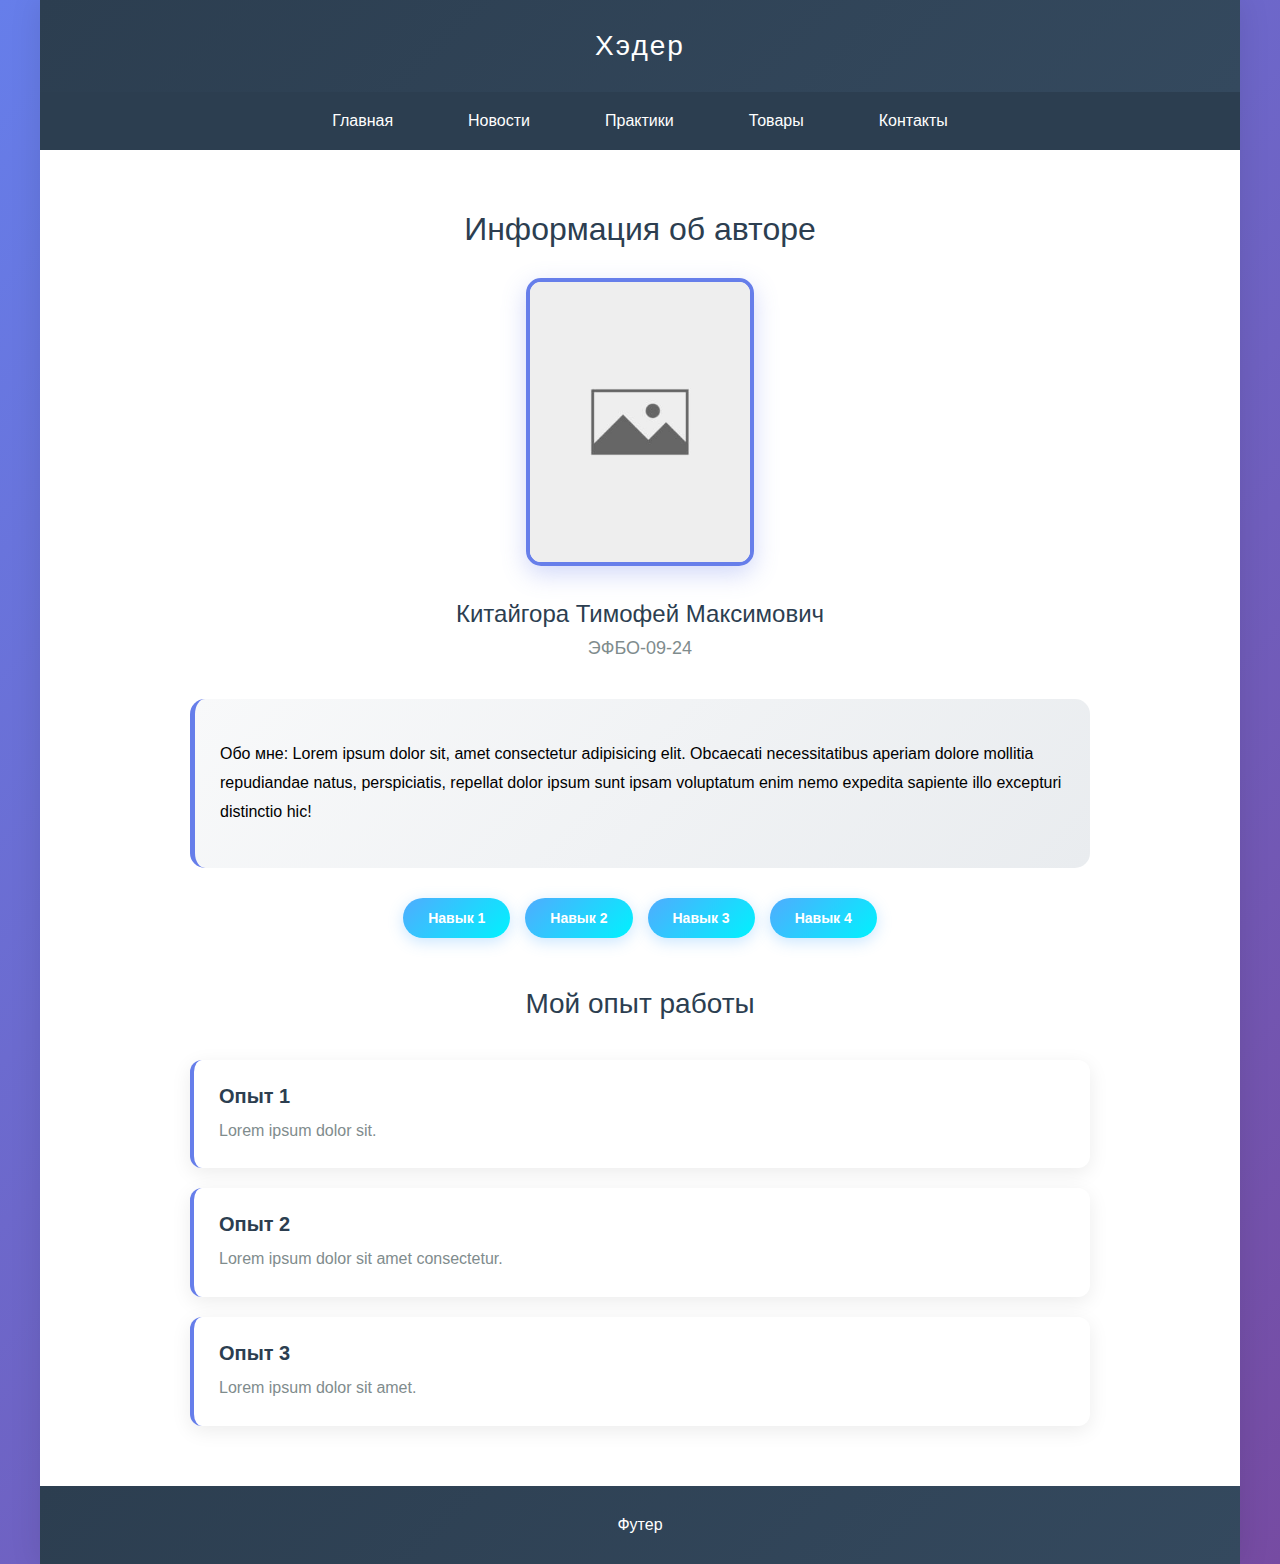
<file: index.html>
<!DOCTYPE html>
<html lang="ru">
<head>
    <meta charset="UTF-8">
    <meta name="viewport" content="width=device-width, initial-scale=1.0">
    <title>Семестровая работа</title>
    <link rel="stylesheet" href="style/styles.css">
</head>
<body>
    <div class="page-container">
        <div class="header">Хэдер</div>
        
        <div class="nav">
            <ul class="nav-list">
                <li class="nav-item"><a class="nav-link" href="index.html">Главная</a></li>
                <li class="nav-item"><a class="nav-link" href="pages/news.html">Новости</a></li>
                <li class="nav-item"><a class="nav-link" href="pages/practices.html">Практики</a></li>
                <li class="nav-item"><a class="nav-link" href="pages/goods.html">Товары</a></li>
                <li class="nav-item"><a class="nav-link" href="pages/contacts.html">Контакты</a></li>
            </ul>
        </div>
        
        <div class="content">
            <div class="profile-header">
                <h1 class="profile-title">Информация oб авторе</h1>
                <img class="profile-photo" src="images/goods1.jpg" alt="Фото автора">
                <h2 class="profile-name">Китайгора Тимофей Максимович</h2>
                <p class="profile-group">ЭФБО-09-24</p>
            </div>

            <div class="about-me">
                <p>Обо мне: Lorem ipsum dolor sit, amet consectetur adipisicing elit. Obcaecati necessitatibus aperiam dolore mollitia repudiandae natus, perspiciatis, repellat dolor ipsum sunt ipsam voluptatum enim nemo expedita sapiente illo excepturi distinctio hic!</p>
            </div>

            <div class="skills-container">
                <div class="skill-tag">Навык 1</div>
                <div class="skill-tag">Навык 2</div>
                <div class="skill-tag">Навык 3</div>
                <div class="skill-tag">Навык 4</div>
            </div>

            <div class="experience-section">
                <h2 class="section-title">Мой опыт работы</h2>
                <div class="experience-card">
                    <h3 class="experience-title">Опыт 1</h3>
                    <p class="experience-desc">Lorem ipsum dolor sit.</p>
                </div>
                <div class="experience-card">
                    <h3 class="experience-title">Опыт 2</h3>
                    <p class="experience-desc">Lorem ipsum dolor sit amet consectetur.</p>
                </div>
                <div class="experience-card">
                    <h3 class="experience-title">Опыт 3</h3>
                    <p class="experience-desc">Lorem ipsum dolor sit amet.</p>
                </div>
            </div>
        </div>
        
    <div class="footer">Футер</div>
    </div>
</body>
</html>
</file>
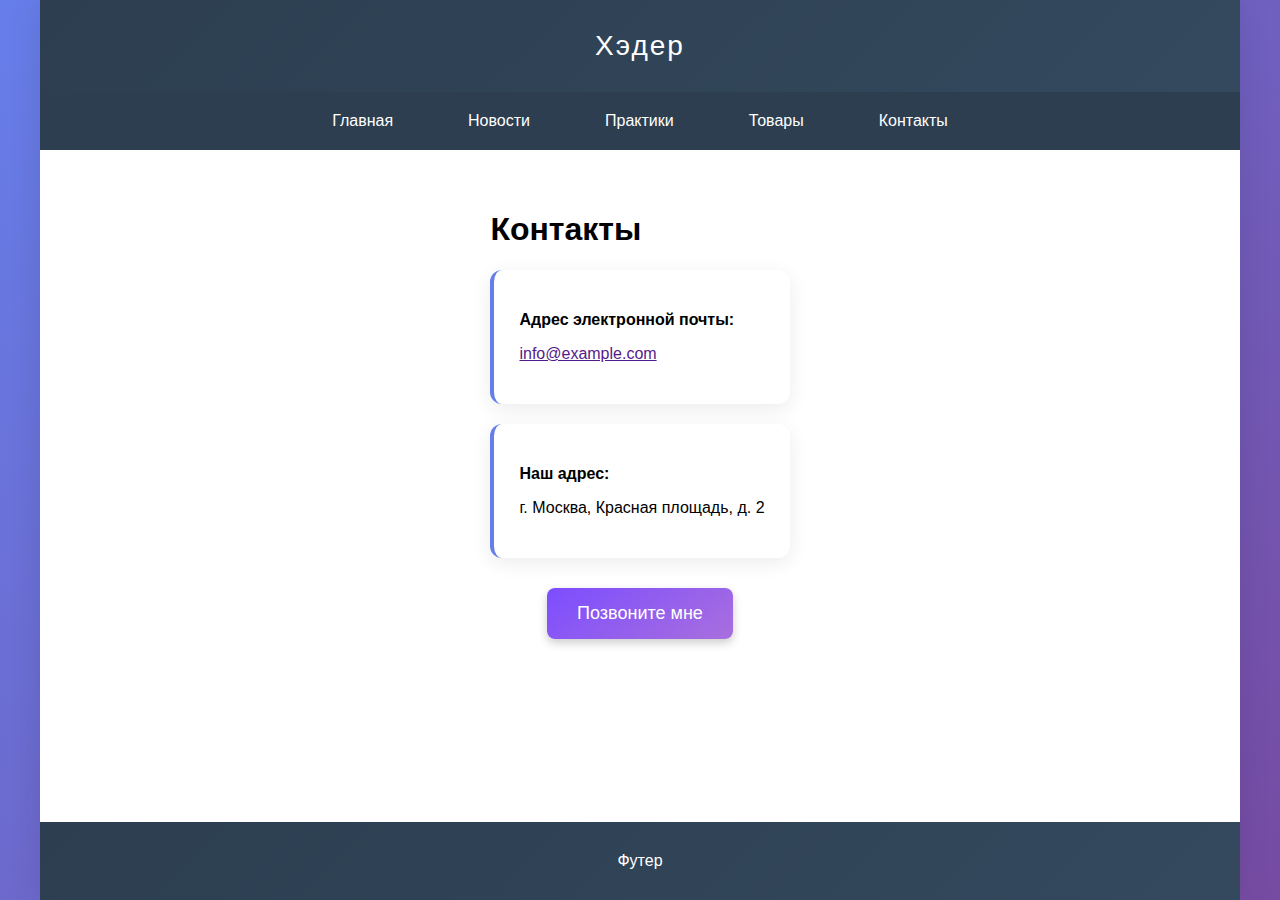
<file: pages/contacts.html>
<!DOCTYPE html>
<html lang="ru"> <head>
    <meta charset="UTF-8">
    <meta name="viewport" content="width=device-width, initial-scale=1.0">
    <link rel="stylesheet" href="../style/styles.css">
    <title>Контакты</title>
</head>
<body>
    
    <div class="page-container"> 
        
        <div class="header">Хэдер</div>

        <div class="nav">
            <ul class="nav-list">
                <li class="nav-item"><a class="nav-link" href="../index.html">Главная</a></li>
                <li class="nav-item"><a class="nav-link" href="news.html">Новости</a></li>
                <li class="nav-item"><a class="nav-link" href="practices.html">Практики</a></li>
                <li class="nav-item"><a class="nav-link" href="goods.html">Товары</a></li>
                <li class="nav-item"><a class="nav-link" href="contacts.html">Контакты</a></li>
            </ul>
        </div> 

        <div class="content">
            <h1>Контакты</h1>
            
            <div class="experience-card">
                <p><strong>Адрес электронной почты:</strong></p>
                <p><a href="">info@example.com</a></p>
            </div>
            
            <div class="experience-card">
                <p><strong>Наш адрес:</strong></p>
                <p>г. Москва, Красная площадь, д. 2</p>
            </div>
            
            <div class="contact-button-block">
                <a href="">
                    <button class="call-button">Позвоните мне</button>
                </a>
            </div>
        </div>
        
        <div class="footer">Футер</div> 
        
    </div> 

</body>
</html>
</file>
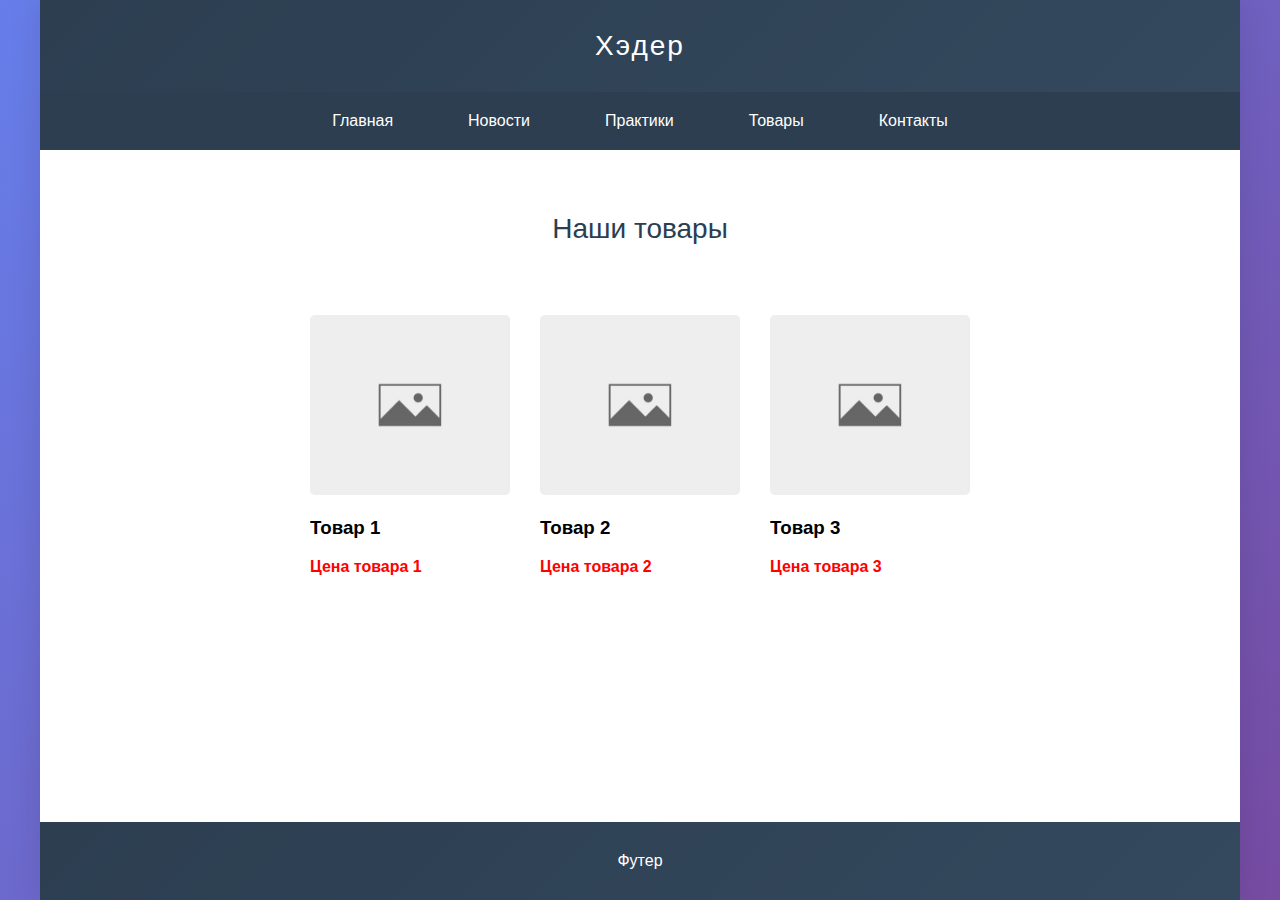
<file: pages/goods.html>
<!DOCTYPE html>
<html lang="ru">
<head>
    <meta charset="UTF-8">
    <meta name="viewport" content="width=device-width, initial-scale=1.0">
    <link rel="stylesheet" href="../style/styles.css">
    <title>Товары</title>
</head>
<body>
    
    <div class="page-container"> 
        
        <div class="header">Хэдер</div>

        <div class="nav">
            <ul class="nav-list">
                <li class="nav-item"><a class="nav-link" href="../index.html">Главная</a></li>
                <li class="nav-item"><a class="nav-link" href="news.html">Новости</a></li>
                <li class="nav-item"><a class="nav-link" href="practices.html">Практики</a></li>
                <li class="nav-item"><a class="nav-link" href="goods.html">Товары</a></li>
                <li class="nav-item"><a class="nav-link" href="contacts.html">Контакты</a></li>
            </ul>
        </div> 

        <div class="content">
            <h2 class="section-title">Наши товары</h2>
            
            <div class="goods-container">
            
                <div class="">
                    <img class="good-photo" src="../images/goods1.jpg" alt="Фото Товар 1" width="200" height="150">
                    <h3 class="good-title">Товар 1</h3>
                    <p class="good-price">Цена товара 1</p>
                </div>

                <div class="">
                    <img class="good-photo" src="../images/goods4.jpg" alt="Фото Товар 2" width="200" height="250">
                    <h3 class="good-title">Товар 2</h3>
                    <p class="good-price">Цена товара 2</p>
                </div>

                <div class="">
                    <img class="good-photo" src="../images/goods6.jpg" alt="Фото Товар 3" width="200" height="250">
                    <h3 class="good-title">Товар 3</h3>
                    <p class="good-price">Цена товара 3</p>
                </div>
                
            </div> </div> <div class="footer">Футер</div> 
        
    </div> 

</body>
</html>
</file>
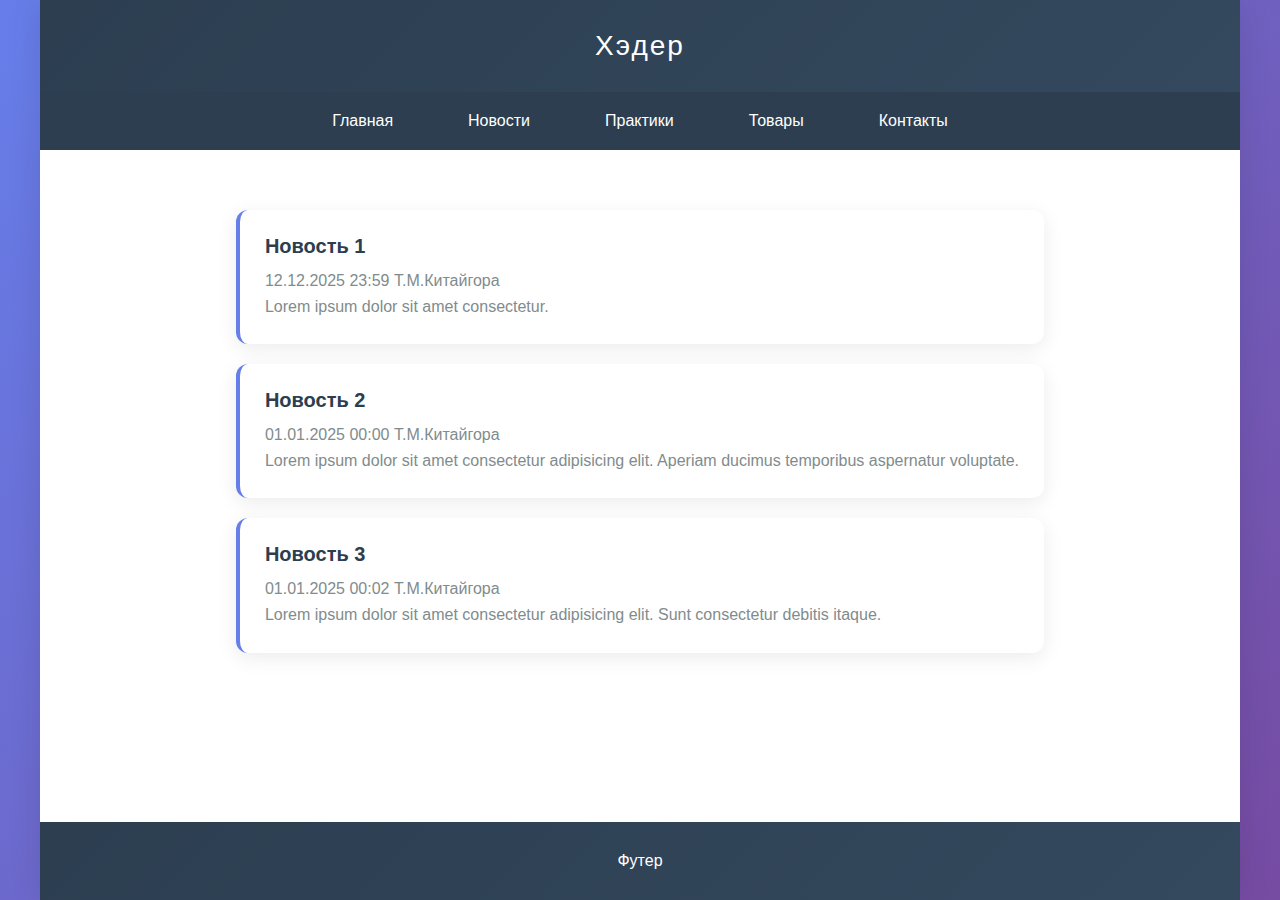
<file: pages/news.html>
<!DOCTYPE html>
<html lamg = "ru">
 <head>
    <meta charset="UTF-8">
    <meta name="viewport" content="width=device-width, initial-scale=1.0">
    <link rel="stylesheet" href="../style/styles.css">
    <title>Семестровая работа</title>
</head>
<body>
    <div class="page-container">
        <div class="header">Хэдер</div>

        <div class="nav">
            <ul class="nav-list">
                <li class="nav-item"><a class="nav-link" href="../index.html">Главная</a></li>
                <li class="nav-item"><a class="nav-link" href="news.html">Новости</a></li>
                <li class="nav-item"><a class="nav-link" href="practices.html">Практики</a></li>
                <li class="nav-item"><a class="nav-link" href="goods.html">Товары</a></li>
                <li class="nav-item"><a class="nav-link" href="contacts.html">Контакты</a></li>
            </ul>
        </div> 
            <div class="content">
                <div class="experience-card">
                    <h2 class="experience-title">Новость 1</h2>
                    <p class="experience-desc">12.12.2025 23:59 Т.М.Китайгора</p>
                    <p class="experience-desc">Lorem ipsum dolor sit amet consectetur.</p>
                </div>

                <div class="experience-card">
                    <h2 class="experience-title">Новость 2</h2>
                    <p class="experience-desc">01.01.2025 00:00 Т.М.Китайгора</p>
                    <p class="experience-desc">Lorem ipsum dolor sit amet consectetur adipisicing elit. Aperiam ducimus temporibus aspernatur voluptate.</p>
                </div>

                <div class="experience-card">
                    <h2 class="experience-title">Новость 3</h2>
                    <p class="experience-desc">01.01.2025 00:02 Т.М.Китайгора</p>
                    <p class="experience-desc">Lorem ipsum dolor sit amet consectetur adipisicing elit. Sunt consectetur debitis itaque.</p>
                </div>
                
        </div>
      <div class="footer">Футер</div>
    </div>
    
 </body>
</html>
</file>
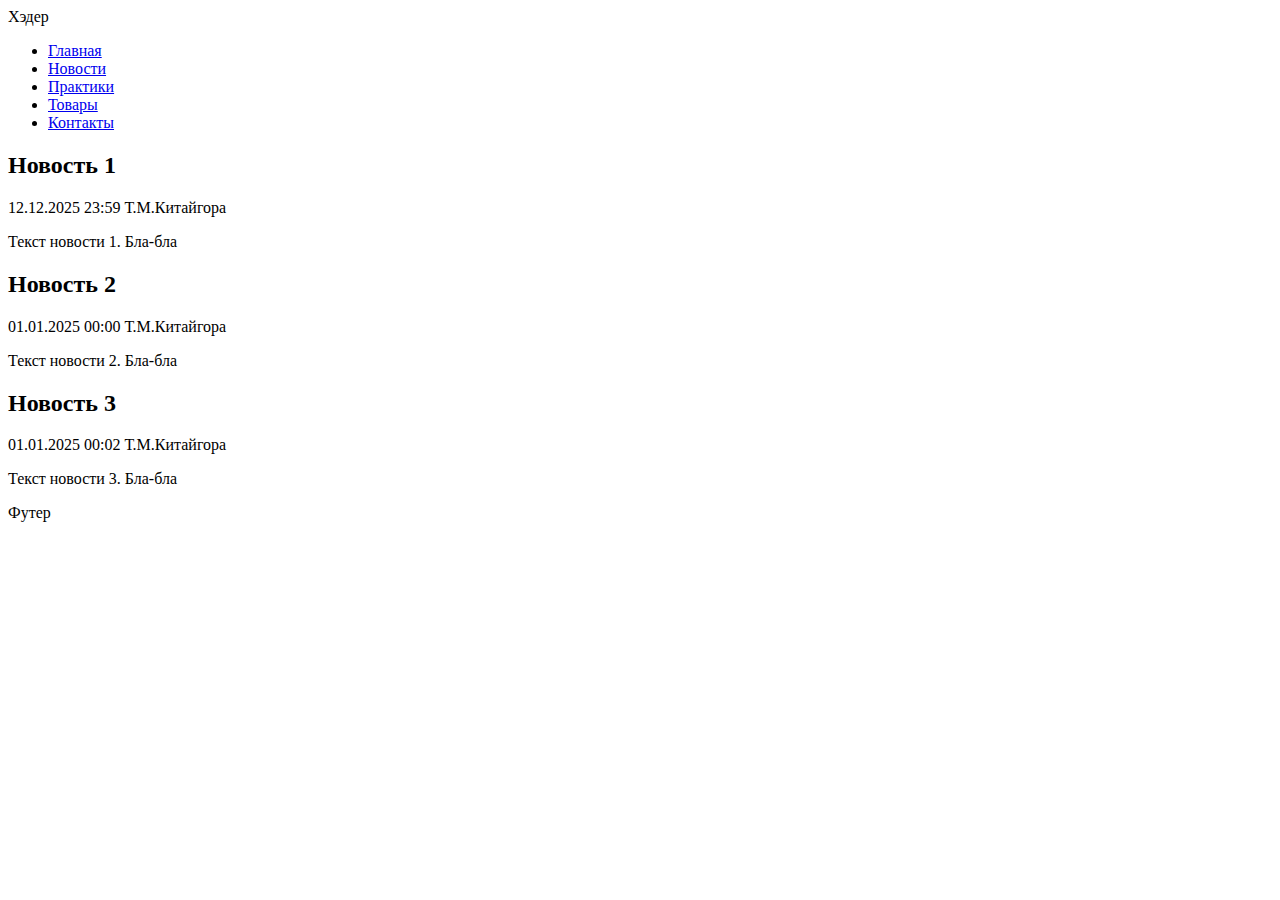
<file: pages/practice.html>
<!DOCTYPE html>
<html lamg = "ru">
 <head>
    <meta charset="UTF-8">
    <meta name="viewport" content="width=device-width, initial-scale=1.0">
    <title>Семестровая работа</title>
</head>
<body>
    <div id="header">Хэдер</div>
    <div id="menu">
        <ul>
            <li><a href="../index.html">Главная</a></li>
            <li><a href="news.html">Новости</a></li>
            <li><a href="pages/practices.html">Практики</a></li>
            <li><a href="pages/goods.html">Товары</a></li>
            <li><a href="pages/contacts.html">Контакты</a></li>
        </ul>
    </div>
    <div>
    <h2>Новость 1</h2>
    <p>12.12.2025 23:59 Т.М.Китайгора</p>
    <p>Текст новости 1. Бла-бла</p>
</div>

<div>
    <h2>Новость 2</h2>
    <p>01.01.2025 00:00 Т.М.Китайгора</p>
    <p>Текст новости 2. Бла-бла</p>
</div>

<div>
    <h2>Новость 3</h2>
    <p>01.01.2025 00:02 Т.М.Китайгора</p>
    <p>Текст новости 3. Бла-бла</p>
</div>
    </div>
    <div id="footer">Футер</div>
 </body>
</html>
</file>
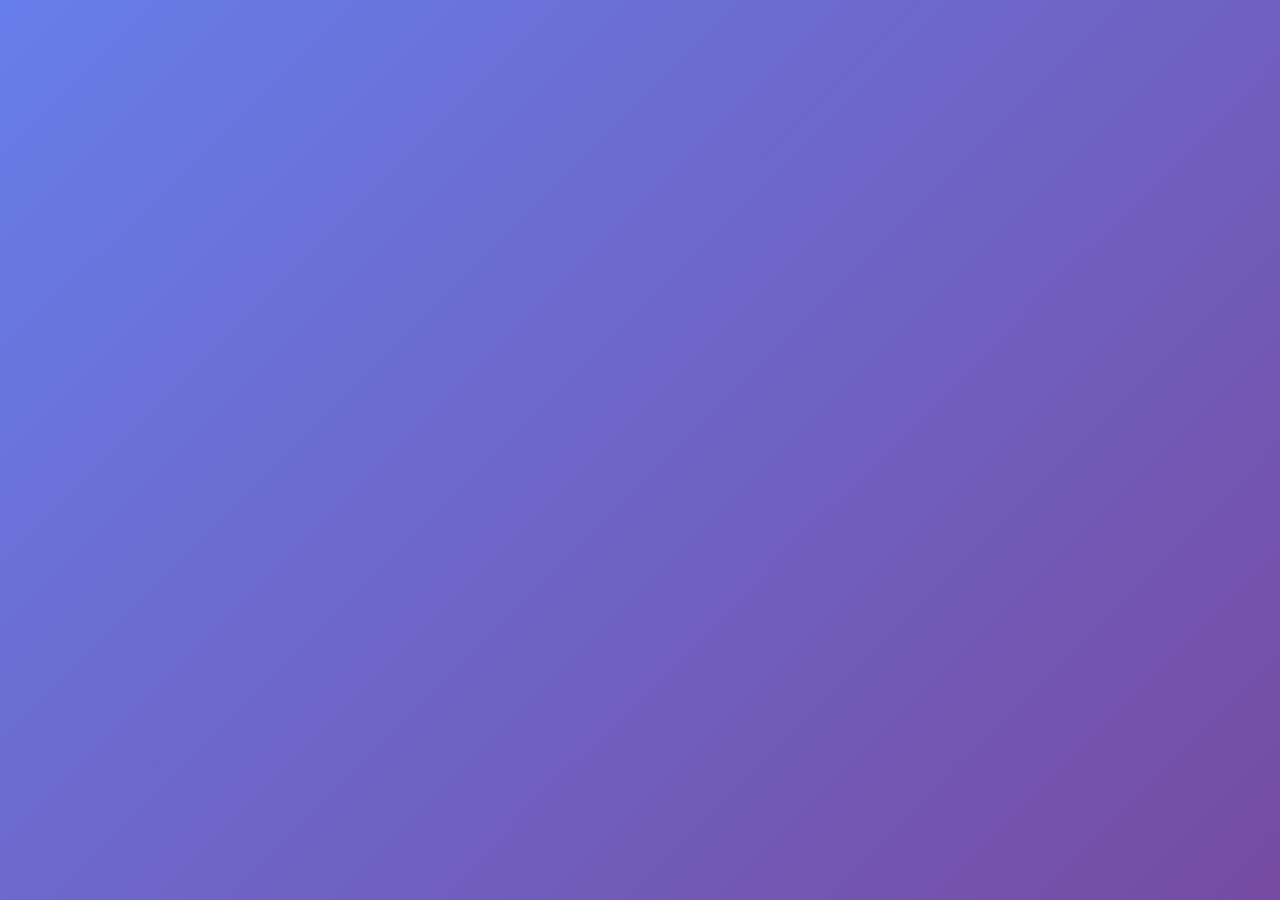
<file: pages/practices.html>
<!DOCTYPE html>
<html lamg = "ru">
<head>
    <meta charset="UTF-8">
    <meta name="viewport" content="width=device-width, initial-scale=1.0">
    <link rel="stylesheet" href="../style/styles.css">
</head>
</html>
</file>
<file: style/styles.css>
/* ===== БАЗОВЫЕ СТИЛИ ===== */
body {
 font-family: 'Segoe UI', Tahoma, Geneva, Verdana, sans-serif; /* Современный
шрифт для лучшей читаемости */
 margin: 0; /* Убираем стандартные отступы браузера */
 padding: 0; /* Убираем стандартные внутренние отступы */
 background: linear-gradient(135deg, #667eea 0%, #764ba2 100%); /* Красивый
градиентный фон всей страницы */
 min-height: 100vh; /* Минимальная высота равна высоте окна браузера */
}


/* ===== КОНТЕЙНЕР СТРАНИЦЫ ===== */
.page-container {
 max-width: 1200px; /* Максимальная ширина контента */
 margin: 0 auto; /* Центрирование контейнера по горизонтали */
 background: white; /* Белый фон для основного содержимого */
 min-height: 100vh; /* Минимальная высота равна высоте окна браузера */
 box-shadow: 0 0 30px rgba(0,0,0,0.1); /* Легкая тень вокруг всего контента */
 display: flex;             /* 1. Включаем Flexbox */
 flex-direction: column;
}
/* ===== ШАПКА ===== */
.header {
 background: linear-gradient(135deg, #2c3e50 0%, #34495e 100%); /* Темный
градиентный фон */
 color: white; /* Белый цвет текста */
 text-align: center; /* Выравнивание текста по центру */
 padding: 30px; /* Внутренние отступы со всех сторон */
 font-size: 28px; /* Размер шрифта */
 font-weight: 300; /* Легкое начертание шрифта */
 letter-spacing: 2px; /* Расстояние между буквами */
}
/* ===== НАВИГАЦИЯ ===== */
.nav {
 background: #2c3e50; /* Темно-синий фон навигации */
 padding: 20px 0; /* Вертикальные отступы */
}
.nav-list {
 list-style: none; /* Убираем маркеры списка */
 margin: 0; /* Убираем внешние отступы */
 padding: 0; /* Убираем внутренние отступы */
 display: flex; /* Горизонтальное расположение элементов */
 justify-content: center; /* Выравнивание по центру */
 gap: 25px; /* Расстояние между элементами навигации */
}
.nav-item {
 margin: 0; /* Убираем отступы у пунктов меню */
}
.nav-link {
 color: white; /* Белый цвет текста ссылок */
 text-decoration: none; /* Убираем подчеркивание ссылок */
 padding: 12px 25px; /* Отступы внутри ссылок */
 border-radius: 25px; /* Скругленные углы (капсульная форма) */
 transition: all 0.3s ease; /* Плавные анимации при изменении */
 font-weight: 500; /* Средняя жирность шрифта */
}

.nav-link:hover {
 background: rgba(255,255,255,0.1); /* Полупрозрачный белый фон при наведении
*/
 transform: translateY(-2px); /* Легкое поднятие элемента при наведении */
}
/* ===== ОСНОВНОЙ КОНТЕНТ ===== */
.content {
 padding: 40px; /* Внутренние отступы контента */
 max-width: 900px; /* Максимальная ширина контента */
 margin: 0 auto; /* Центрирование контента */
 flex-grow: 1;
}
/* ===== ГЛАВНАЯ СТРАНИЦА ===== */
.profile-header {
 text-align: center; /* Выравнивание по центру */
 margin-bottom: 40px; /* Отступ снизу */
}
.profile-title {
 font-size: 32px; /* Размер шрифта заголовка */
 color: #2c3e50; /* Темно-синий цвет текста */
 margin-bottom: 10px; /* Отступ снизу */
 font-weight: 300; /* Легкое начертание шрифта */
}
.profile-photo {
 width: 220px; /* Фиксированная ширина фото */
 height: 280px; /* Фиксированная высота фото */
 border-radius: 15px; /* Скругленные углы фото */
 object-fit: cover; /* Обрезка фото для сохранения пропорций */
 margin: 20px auto; /* Центрирование и отступы */
 border: 4px solid #667eea; /* Синяя рамка вокруг фото */
 box-shadow: 0 8px 25px rgba(102, 126, 234, 0.3); /* Тень с синим оттенком */
}
.profile-name {
 font-size: 24px; /* Размер шрифта имени */
 color: #2c3e50; /* Темно-синий цвет текста */
 margin: 10px 0; /* Вертикальные отступы */
 font-weight: 500; /* Средняя жирность шрифта */
}
.profile-group {
 font-size: 18px; /* Размер шрифта группы */
 color: #7f8c8d; /* Серый цвет текста */
 margin: 5px 0; /* Вертикальные отступы */
}
.about-me {
 background: linear-gradient(135deg, #f8f9fa 0%, #e9ecef 100%); /* Светлый
градиентный фон */
 padding: 25px; /* Внутренние отступы */
 border-radius: 15px; /* Скругленные углы */

 margin: 30px 0; /* Вертикальные отступы */
 border-left: 5px solid #667eea; /* Синяя полоса слева */
 font-size: 16px; /* Размер шрифта текста */
 line-height: 1.8; /* Межстрочный интервал */
}
/* ===== НАВЫКИ ===== */
.skills-container {
 display: flex; /* Горизонтальное расположение навыков */
 justify-content: center; /* Выравнивание по центру */
 flex-wrap: wrap; /* Перенос на новую строку при необходимости */
 gap: 15px; /* Расстояние между навыками */
 margin: 30px 0; /* Вертикальные отступы */
}
.skill-tag {
 background: linear-gradient(135deg, #4facfe 0%, #00f2fe 100%); /* Голубой
градиентный фон */
 color: white; /* Белый цвет текста */
 padding: 12px 25px; /* Внутренние отступы */
 border-radius: 25px; /* Круглые углы (капсульная форма) */
 font-weight: 600; /* Жирный шрифт */
 font-size: 14px; /* Размер шрифта */
 box-shadow: 0 4px 15px rgba(79, 172, 254, 0.3); /* Тень с голубым оттенком */
 transition: all 0.3s ease; /* Плавные анимации при изменении */
}
.skill-tag:hover {
 transform: translateY(-3px); /* Поднятие элемента при наведении */
 box-shadow: 0 6px 20px rgba(79, 172, 254, 0.4); /* Увеличение тени при
наведении */
}
/* ===== ОПЫТ РАБОТЫ ===== */
.experience-section {
 margin-top: 50px; /* Отступ сверху */
}
.section-title {
 font-size: 28px; /* Размер шрифта заголовка секции */
 color: #2c3e50; /* Темно-синий цвет текста */
 text-align: center; /* Выравнивание по центру */
 margin-bottom: 30px; /* Отступ снизу */
 font-weight: 300; /* Легкое начертание шрифта */
}
.experience-card {
 background: white; /* Белый фон карточки */
 padding: 25px; /* Внутренние отступы */
 margin: 20px 0; /* Вертикальные отступы */
 border-radius: 12px; /* Скругленные углы */
 box-shadow: 0 5px 20px rgba(0,0,0,0.08); /* Легкая тень */
 border-left: 4px solid #667eea; /* Синяя полоса слева */
 transition: transform 0.3s ease; /* Плавная анимация трансформации */
 }
.experience-card:hover {
 transform: translateX(15px); /* Сдвиг вправо при наведении */
}
.experience-title {
 font-size: 20px; /* Размер шрифта заголовка опыта */
 color: #2c3e50; /* Темно-синий цвет текста */
 margin: 0 0 10px 0; /* Отступ снизу */
 font-weight: 600; /* Жирный шрифт */
}
.experience-desc {
 color: #7f8c8d; /* Серый цвет текста */
 line-height: 1.6; /* Межстрочный интервал */
 margin: 0; /* Убираем отступы */
}
/* ===== ФУТЕР ===== */
/* ===== ФУТЕР (Обновленный) ===== */
.footer {
    background: linear-gradient(135deg, #2c3e50 0%, #34495e 100%); 
    color: white; 
    text-align: center; 
    padding: 30px; 
    
    /* УДАЛЯЕМ ВСЕ ФИКСИРОВАННЫЕ ОТСТУПЫ, Т.К. FLEXBOX СДЕЛАЕТ ЭТО АВТОМАТИЧЕСКИ */
    margin-top: 0; 
}
/* Стили для контейнера кнопки (для центрирования) */
.contact-button-block {
    text-align: center; /* Центрирует кнопку в блоке */
    margin-top: 30px;
}

/* Стили самой кнопки */
.contact-button-block button {
    /* Фон с градиентом, похожим на ваш образец */
    background: linear-gradient(145deg, #7c4dff 0%, #a96fdd 100%); 
    color: white;
    border: none;
    padding: 15px 30px;
    font-size: 18px;
    border-radius: 8px; /* Скругленные углы */
    cursor: pointer;
    box-shadow: 0 4px 10px rgba(0, 0, 0, 0.2); /* Тень */
    transition: transform 0.2s, box-shadow 0.2s;
}

.contact-button-block button:hover {
    transform: translateY(-2px); /* Небольшой подъём при наведении */
    box-shadow: 0 6px 15px rgba(0, 0, 0, 0.3);
}






.good-item {
    flex: 0 1 300px; 
    text-align: center; 
}



.good-price {
    color: red; 
    font-weight: bold;
    margin-top: 5px;
}


.section-title {
    text-align: center;
    margin-bottom: 40px;
}



.goods-container {
    display: grid; 
    
    
    grid-template-columns: 1fr 1fr 1fr; 
    
    gap: 30px; 
    padding: 30px; 
    justify-items: center; 
}




.good-photo {

    max-width: 100%; 
    height: auto;
    border-radius: 5px; 
}
</file>
